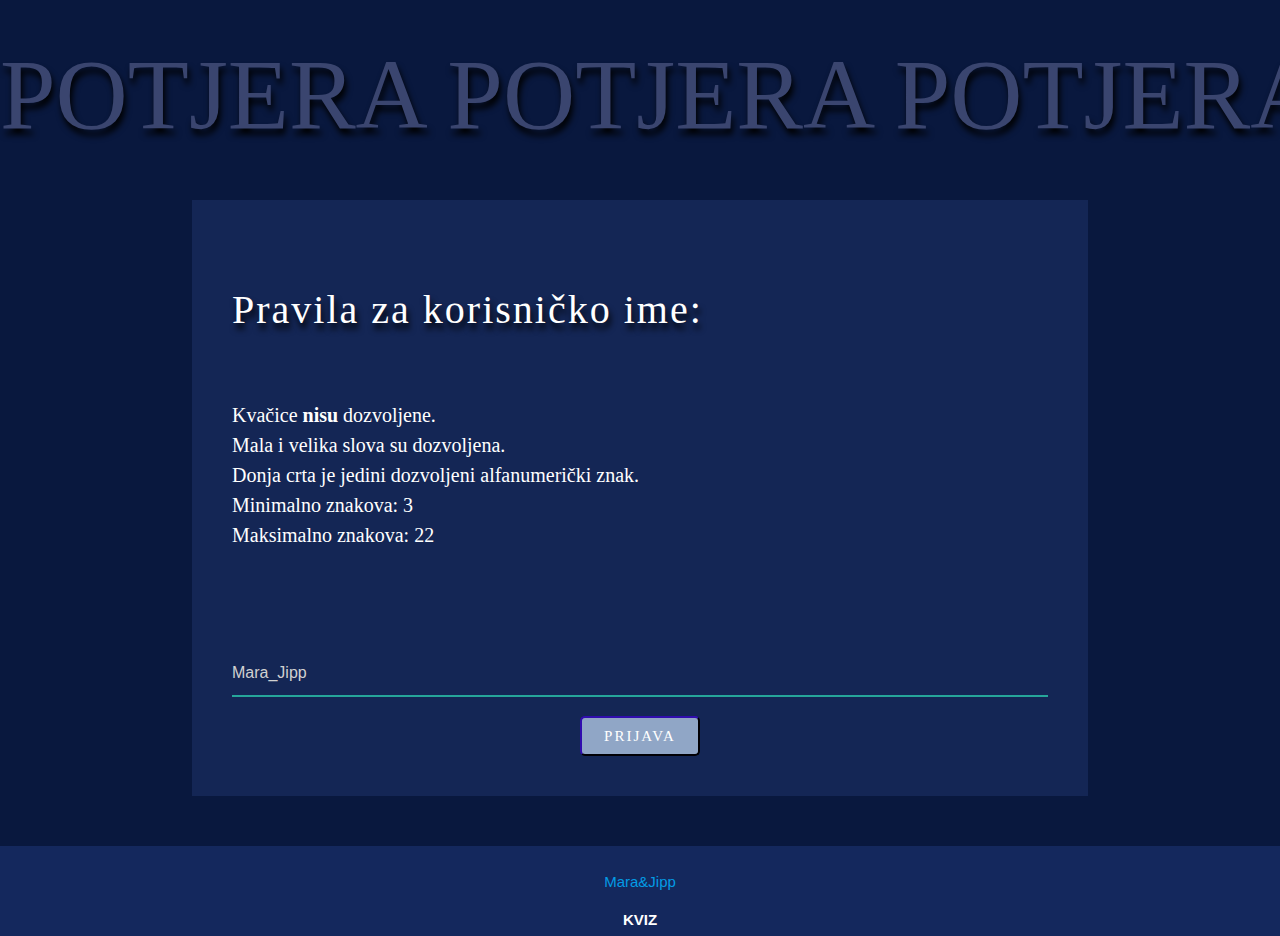
<file: index.html>
<!DOCTYPE html>
<html>

<head>
  <meta charset="utf-8">
  <meta name="viewport" content="width=device-width">
  <title>POTJERA - prijava</title>
  <link href="css/prijava.css" rel="stylesheet" type="text/css" />
  <link href="css/materialize.css" rel="stylesheet" type="text/css" />
  <link href="css/materialize.min.css" rel="stylesheet" type="text/css" />
  <link rel="shortcut icon" href="slike/ikona1.png" type="image/x-icon">
</head>

<body>
  <div class="marquee">
    <div class="traka">
      <div class="naslov">POTJERA POTJERA POTJERA POTJERA POTJERA POTJERA POTJERA POTJERA POTJERA POTJERA</div>
    </div>
  </div>

  <div class="container">
    <div class="prijava1">
      <p id="naslov1">Pravila za korisničko ime:</p>
      <ul>
        <li>Kvačice <b>nisu</b> dozvoljene.</li>
        <li>Mala i velika slova su dozvoljena.</li>
        <li>Donja crta je jedini dozvoljeni alfanumerički znak.</li>
        <li>Minimalno znakova: 3</li>
        <li>Maksimalno znakova: 22</li>
      </ul>
    </div>
    <div class="prijava2">
      <input id="kIme" placeholder="Mara_Jipp" onkeydown="jeLiEnter(event)">
      <button onclick=" prijava()" id="gumb">PRIJAVA</button>
    </div>
  </div>

  <div class="podnozje">
    <a href="oLovcima.html"><p id="tekstPodnozje">Mara&Jipp</p></a>
    <b>KVIZ</b>
  </div>
  <script src="js/prijava.js"></script>
  <script src="js/materialize.js"></script>
  <script src="js/materialize.min.js"></script>
</body>

</html>
</file>
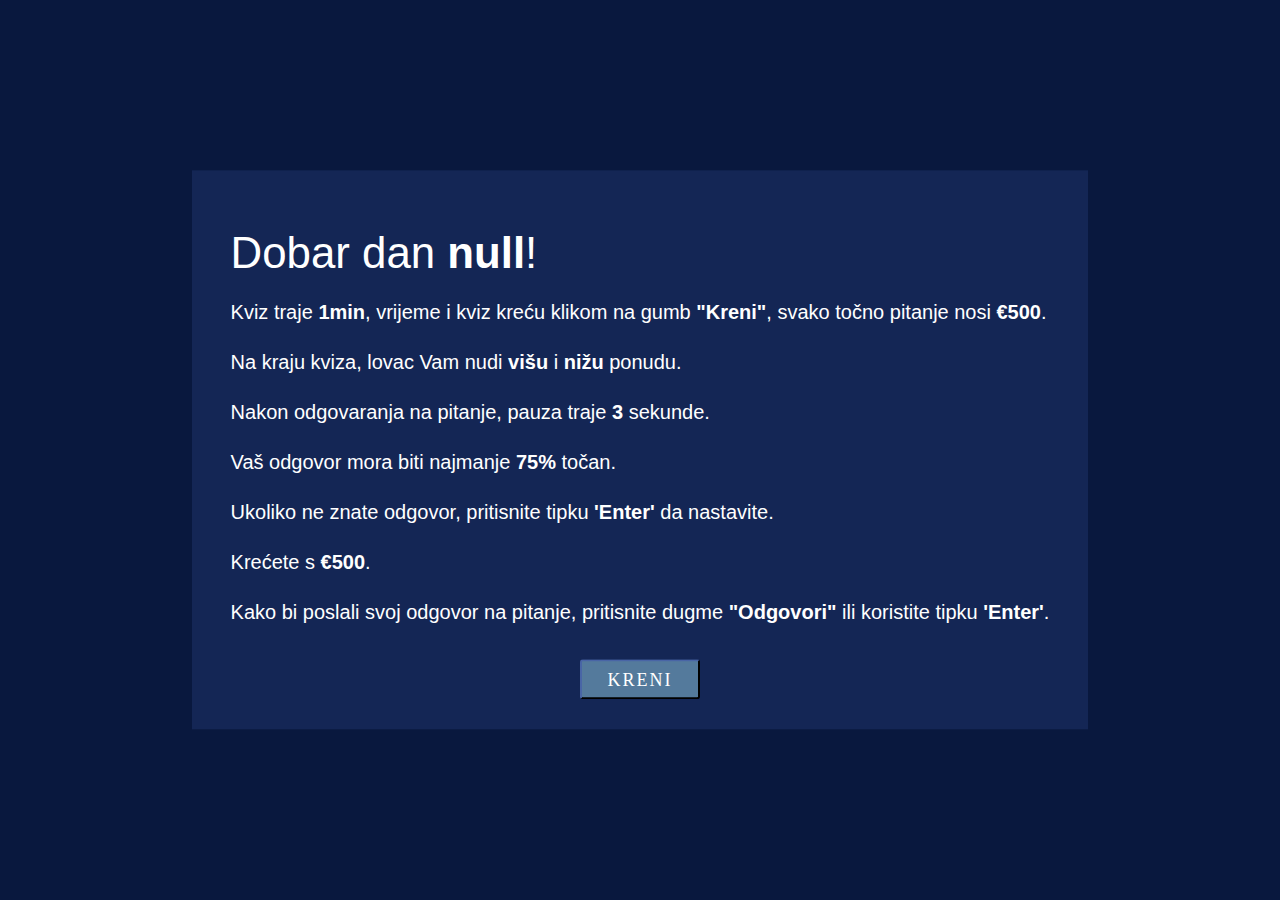
<file: kviz.html>
<!DOCTYPE html>
<html>

<head>
  <meta charset="utf-8">
  <meta name="viewport" content="width=device-width">
  <title>POTJERA - kviz</title>
  <link href="css/kviz.css" rel="stylesheet" type="text/css" />
  <link href="css/materialize.css" rel="stylesheet" type="text/css" />
  <link href="css/materialize.min.css" rel="stylesheet" type="text/css" />
  <link rel="shortcut icon" href="slike/ikona1.png" type="image/x-icon">
</head>

<body>
  <div class="container">
    <div id="informacije">
      <h3 id="pPozdrav"></h3>
      <p>Kviz traje <b>1min</b>, vrijeme i kviz kreću klikom na gumb <b>"Kreni"</b>, svako točno pitanje nosi
        <b>€500</b>.
      </p>
      <p>Na kraju kviza, lovac Vam nudi <b>višu</b> i <b>nižu</b> ponudu.</p>
      <p>Nakon odgovaranja na pitanje, pauza traje <b>3</b> sekunde.</p>
      <p>Vaš odgovor mora biti najmanje <b>75%</b> točan.</p>
      <p>Ukoliko ne znate odgovor, pritisnite tipku <b>'Enter'</b> da nastavite.</p>
      <p>Krećete s <b>€500</b>.</p>
      <p>Kako bi poslali svoj odgovor na pitanje, pritisnite dugme <b>"Odgovori"</b> ili koristite tipku <b>'Enter'</b>.
      </p>
      <center><button onclick="kviz();kreniVrijeme();" id="kreni">KRENI</button></center>
    </div>
    <div id="kviz" style="display: none;">
      <div id="ponude">
        <p id="visaPonuda"></p>
        <p id="nizaPonuda"></p>
        <p id="pPoruka"></p>
      </div>
      <div id="kvizIspitivanje">
        <p id="pPitanje"></p>
        <input id="odgovor" style="color: white;" placeholder="Odgovor..." onkeydown="jeLiEnter(event)">
        <p id="pNovac">Zarađeno: <b>500</b>€</p>
        <p id="stoperica">1:00</p>
        <p id="pStanje"></p>
        <button id="bOdgovor" onclick="provjera()">Odgovori</button>
      </div>
    </div>
  </div>

  <script src="js/kviz.js"></script>
  <script src="js/materialize.js"></script>
  <script src="js/materialize.min.js"></script>
</body>

</html>
</file>
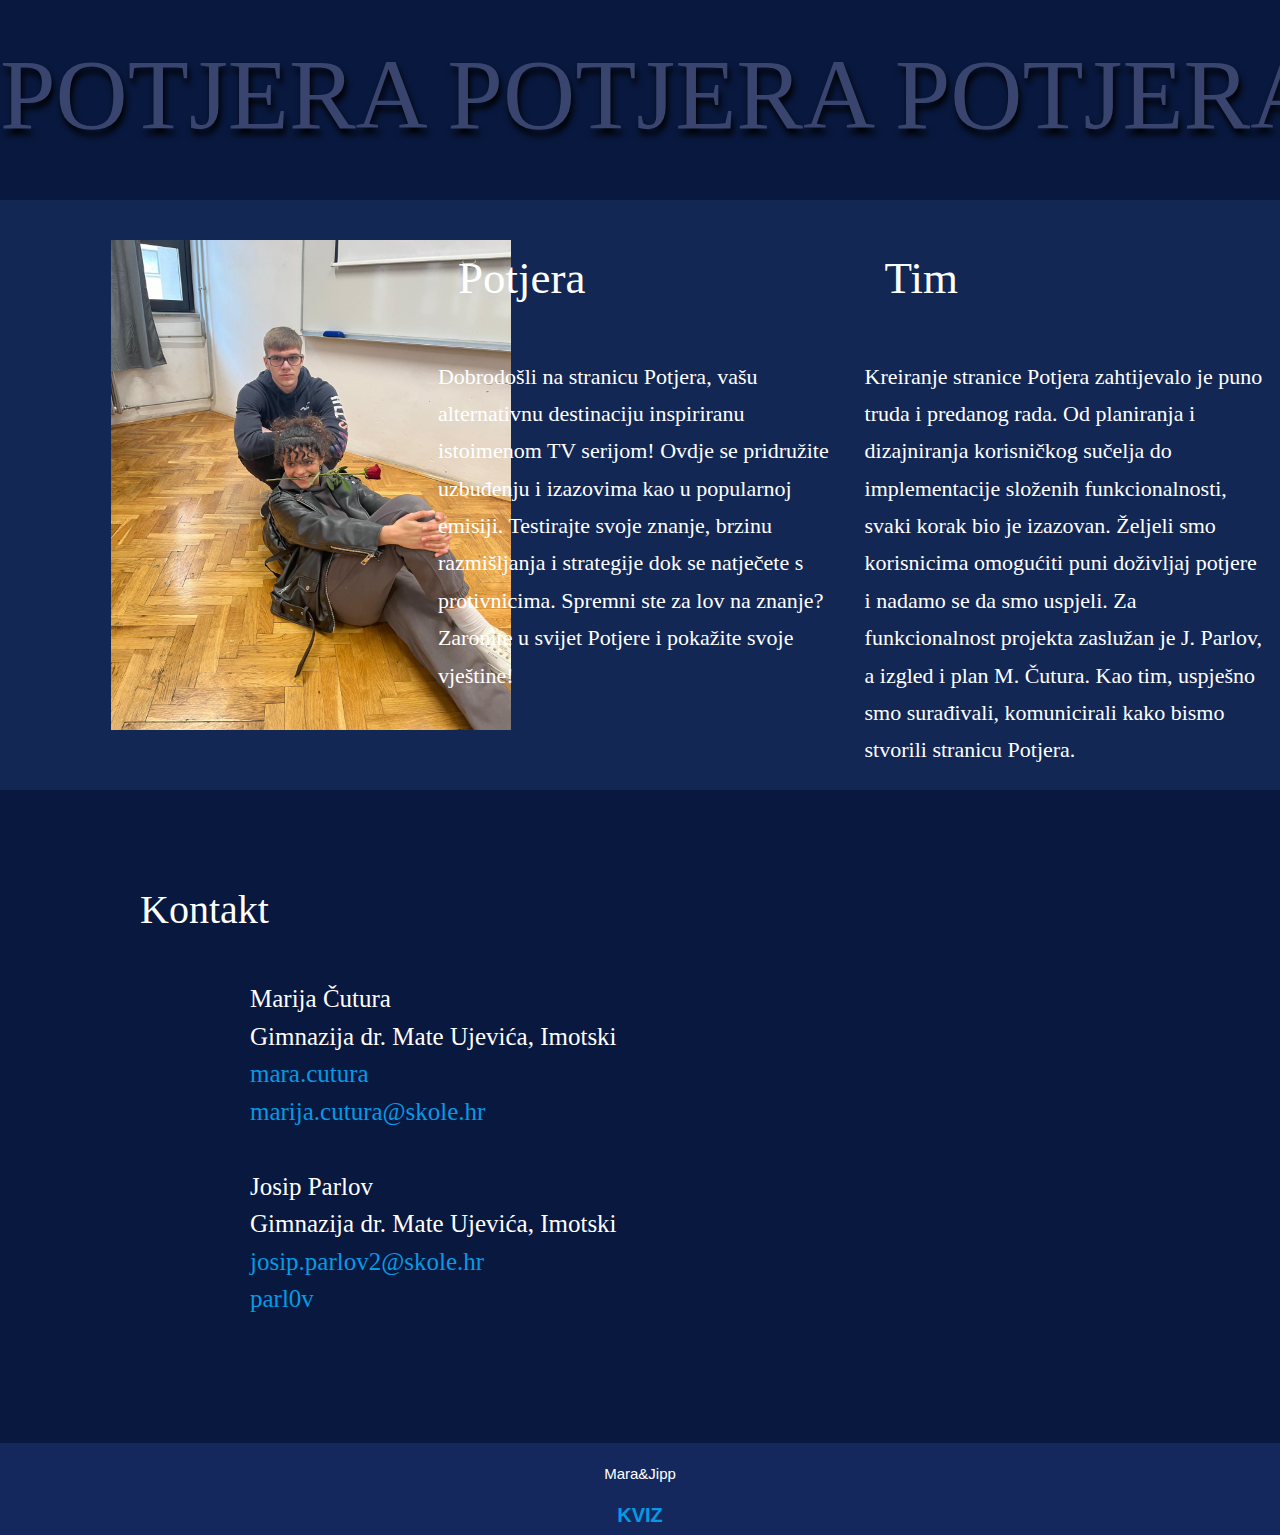
<file: oLovcima.html>
<!DOCTYPE html>
<html>

<head>
  <meta charset="utf-8">
  <meta name="viewport" content="width=device-width">
  <title>Lovci</title>
  <link href="css/oLovcima.css" rel="stylesheet" type="text/css" />
  <link href="css/materialize.css" rel="stylesheet" type="text/css" />
  <link href="css/materialize.min.css" rel="stylesheet" type="text/css" />
  <link rel="shortcut icon" href="slike/ikona1.png" type="image/x-icon">
</head>

<body>
  <div class="marquee">
    <div class="traka">
      <div class="naslov">POTJERA POTJERA POTJERA POTJERA POTJERA POTJERA POTJERA POTJERA POTJERA POTJERA</div>
    </div>
  </div>

  <div class="row">
    <div class="col s12 l4">
      <img id="lovci" src="slike/ruza.jpeg">
    </div>
    <div class="col s12 l4">
     <p id="naslov">Potjera</p>
      <p id="opis">Dobrodošli na stranicu Potjera, vašu alternativnu destinaciju inspiriranu istoimenom TV serijom! Ovdje se pridružite uzbuđenju i izazovima kao u popularnoj emisiji. Testirajte svoje znanje, brzinu razmišljanja i strategije dok se natječete s protivnicima. Spremni ste za lov na znanje? Zaronite u svijet Potjere i pokažite svoje vještine!</p>
    </div>
    <div class="col s12 l4">
      <p id="naslov">Tim</p>
          <p id="opis">Kreiranje stranice Potjera zahtijevalo je puno truda i predanog rada. Od planiranja i dizajniranja korisničkog sučelja do implementacije složenih funkcionalnosti, svaki korak bio je izazovan. Željeli smo korisnicima omogućiti puni doživljaj potjere i nadamo se da smo uspjeli. Za funkcionalnost projekta zaslužan je J. Parlov, a izgled i plan M. Čutura. Kao tim, uspješno smo surađivali, komunicirali kako bismo stvorili stranicu Potjera.</p>  
    </div>
  </div>

  <div class="kontakt">
    <p id="kontaktNaslov">Kontakt</p>
    <p id="textInformacije">
      Marija Čutura<br>
      Gimnazija dr. Mate Ujevića, Imotski<br>
      <a href="https://www.instagram.com/mara.cutura/" target="_blank">mara.cutura</a><br>
      <a href="mailto: marija.cutura@skole.hr" target="_blank">marija.cutura@skole.hr</a><br>
      <br>
      Josip Parlov
      <br>
      Gimnazija dr. Mate Ujevića, Imotski<br>
      <a href="mailto: josip.parlov2@skole.hr" target="_blank">josip.parlov2@skole.hr</a><br>
      <a href="https://github.com/parl0v" target="_blank">parl0v</a>
    </p>
  </div>

  <div class="podnozje">
    <p id="tekstPodnozje">Mara&Jipp</p>
    <a href="index.html" style="font-size:20px;"><b>KVIZ</b></a>
  </div>
  <script src="js/materialize.js"></script>
  <script src="js/materialize.min.js"></script>
</body>

</html>
</file>
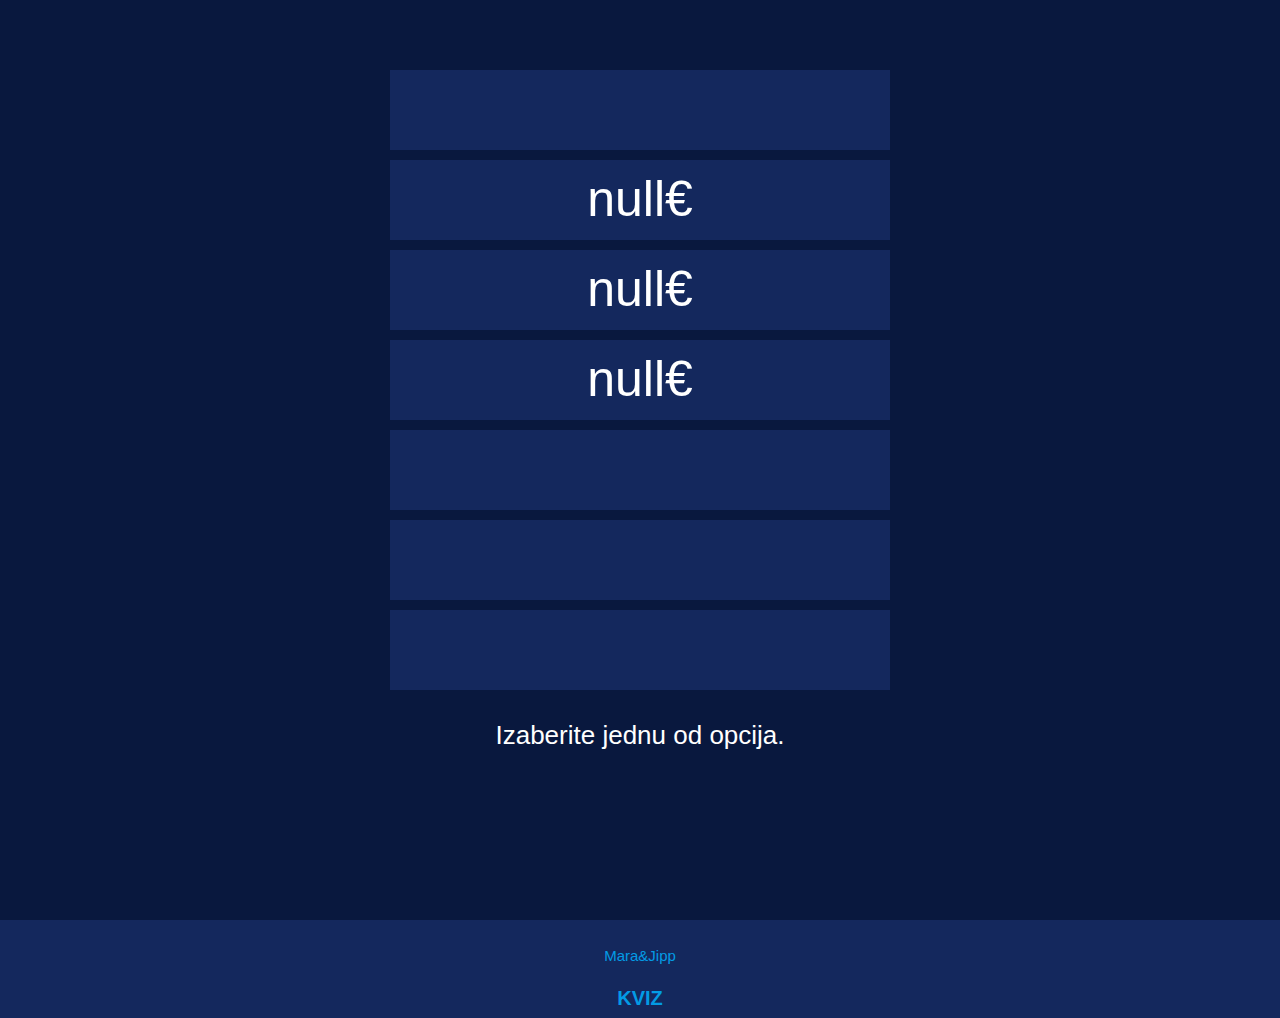
<file: ploca.html>
<!DOCTYPE html>
<html>

<head>
  <meta charset="utf-8">
  <meta name="viewport" content="width=device-width">
  <title>POTJERA - ploča</title>
  <link href="css/ploca.css" rel="stylesheet" type="text/css" />
  <link href="css/materialize.css" rel="stylesheet" type="text/css" />
  <link href="css/materialize.min.css" rel="stylesheet" type="text/css" />
  <link rel="shortcut icon" href="slike/ikona1.png" type="image/x-icon">
</head>

<body>
  <div class="ploča">
    <div class="tablice">
      <div class="tablica" id="tablica1"></div>
      <div class="tablica" id="tablica2"></div>
      <div class="tablica" id="tablica3"></div>
      <div class="tablica" id="tablica4"></div>
      <div class="tablica" id="tablica5"></div>
      <div class="tablica" id="tablica6"></div>
      <div class="tablica" id="tablica7"></div>
    </div>

    <!-- makni margin bottom možda -->
    <p id="pPitanje" style="margin-bottom: 220px;">Izaberite jednu od opcija.</p>

    <div class="opcije" id="idOpcije" style="display: none;">
      <button class="opcija" id="A" onclick="provjeri('A')"></button>
      <button class="opcija" id="B" onclick="provjeri('B')"></button>
      <button class="opcija" id="C" onclick="provjeri('C')"></button>
    </div>
    <!-- <button class="novo" onclick="novo()">Novo pitanje</button> -->
  </div>
  <div class="podnozje">
    <a href="oLovcima.html"><p id="tekstPodnozje">Mara&Jipp</p></a>
    <a href="index.html" style="font-size:20px;"><b>KVIZ</b></a>
  </div>
  <script src="js/ploca.js"></script>
  <script src="js/materialize.js"></script>
  <script src="js/materialize.min.js"></script>
</body>

</html>
</file>
<file: css/prijava.css>
body {
  background: #09183e;
  color: white;
}

#kIme {
  color: white;
}

.naslov {
  font-size: 100px;
  font-family: 'PT Serif', serif;
  color: #3a456f;
  text-shadow: 2px 6px 6px #000000;
  padding-top: 20px;
}

.marquee {
  position: relative;
  width: 100vw;
  max-width: 100%;
  height: 200px;
  overflow-x: hidden;
}

.traka {
  position: absolute;
  white-space: nowrap;
  will-change: transform;
  animation: marquee 12s linear infinite;
}

@keyframes marquee {
  from {
    transform: translateX(0);
  }

  to {
    transform: translateX(-50%);
  }
}


.container {
  padding-bottom: 30px;
  margin: 0 auto;
}

.prijava1,
.prijava2 {
  background-color: #142655;
}

.prijava1 {
  display: flex;
  flex-direction: column;
  align-items: left;
  justify-content: left;
  padding: 40px;
  width: 100 px;
  height: 100 px;
  box-sizing: border-box;
  font-family: 'PT Serif', serif;
  font-size: 20px;
}

.prijava2 {
  display: flex;
  flex-direction: column;
  align-items: center;
  justify-content: center;
  padding: 40px;
  width: 100 px;
  height: 120 px;
  box-sizing: border-box;
}

#naslov1 {
  font-size: 40px;
  font-family: 'PT Serif', serif;
  text-shadow: 2px 6px 6px #000000;
  color: #ffffff;
  letter-spacing: 2px;
}

#gumb {
  margin-top: 12px;
  width: 120px;
  height: 40px;
  padding-top: 5px;
  padding-bottom: 3px;
  color: white;
  background-color: #90a6c6;
  font-family: 'PT Serif', serif;
  font-size: 15px;
  letter-spacing: 2px;
  border-color: #19075a;
  border-radius: 5px;
}

@media (max-width: 768px) {
  .naslov {
    font-size: 72px;
  }

  #naslov1 {
    font-size: 24px;
  }

  ul {
    font-size: 16px;
  }

  .prijava1,
  .prijava2 {
    padding: 15px;
    font-size: 14px;
  }

  #gumb {
    width: 110px;
    height: 50px;
    font-size: 16px;
  }
}
.podnozje {
  position: static;
  display: inline-block;
  left: 0;
  width: 100%;
  padding-top: 10px;
  padding-bottom: 5px;
  background-color:  #14285d;
  color: white;
  text-align: center;
  margin-top:20px;
}

#tekstPodnozje
{
  font-size: 15px;
}
</file>
<file: css/kviz.css>
body {
  background: #09183e;
  color: white;
}

.container {
  position: absolute;
  top: 50%;
  left: 50%;
  transform: translate(-50%, -50%);
  padding: 30px;
  display: flex;
  flex-direction: column;
  align-items: center;
  justify-content: center;
  background-color:#142655;
}

#kreni {
  color: white;
  background-color: #547a9c;
  font-family: 'PT Serif', serif;
  font-size: 18px;
  letter-spacing: 2px;
  border-color: #243252;
  margin-top: 12px;
  width: 120px;
  height: 40px;
  padding-top: 5px;
  padding-bottom: 3px;
  border-radius: 3px;
}

#bOdgovor {
  color: white;
  background-color: #547a9c;
  font-family: 'PT Serif', serif;
  font-size: 18px;
  letter-spacing: 2px;
  border-color: #243252;
  margin-top: 12px;
  width: 120px;
  height: 40px;
  padding-top: 5px;
  padding-bottom: 3px;
  border-radius: 3px;
}

#pPitanje {
  font-size: 36px;
}

#informacije {
  font-size: 20px;
}
</file>
<file: css/oLovcima.css>
body {
  background: #09183e;
  color: white;
}

.row {
  background-color: #122754;
  height: 590px;
  margin: 0 auto;
}

.naslov {
  font-size: 100px;
  font-family: 'PT Serif', serif;
  color: #3a456f;
  text-shadow: 2px 6px 6px #000000;
  padding-top: 20px;
}

.marquee {
  position: relative;
  width: 100vw;
  max-width: 100%;
  height: 200px;
  overflow-x: hidden;
}

.traka {
  position: absolute;
  white-space: nowrap;
  will-change: transform;
  animation: marquee 12s linear infinite;
}

@keyframes marquee {
  from {
    transform: translateX(0);
  }

  to {
    transform: translateX(-50%);
  }
}

#lovci {
  height: 490px;
  width: 460px;
  padding-left: 60px;
  margin: 40px;
}

#naslov
{
  padding-left:20px;
  font-size:45px;
  font-family: 'PT Serif', serif;
}

#opis
{
  font-size: 22px;
  font-family: 'PT Serif', serif;
  width:400px;
  line-height: 1.7;
}

#textInformacije {
  font-size: 25px;
  margin-left: 150px;
  margin-right: 150px;
  font-family: 'PT Serif', serif;
}
#kontaktNaslov
{
  font-size: 40px;
  padding-left:40px;
  font-family: 'PT Serif', serif;
}
.kontakt
{
  padding-left:100px;
  padding-top:30px;
  padding-bottom:100px;
}

.podnozje {
  position: static;
  display: inline-block;
  left: 0;
  width: 100%;
  padding-top: 5px;
  padding-bottom: 5px;
  background-color: #14285d;
  color: white;
  text-align: center;
}

#tekstPodnozje
{
  font-size:15px;
}
</file>
<file: css/ploca.css>
body {
  background: #09183e;
  color: white;
}

.lovac,
.pogodak,
.tocno {
  color: black;
}

.lovac::first-letter {
  background-color: #e50105;

  font-weight: bold;
}

.pogodak {
  background-color: #0e7689;
}

.tocno {
  background-color: #3e9947
}

button {
  background-color: #738ab0;
  color: white;
}

.ploča {
  display: flex;
  flex-direction: column;
  align-items: center;
  justify-content: space-between;
  background-color: #09183e;
  padding: 70px;
  width: 100vw;
  height: 100vh;
  box-sizing: border-box;
}

.tablice {
  display: flex;
  flex-direction: column;
  gap: 10px;
  width: 80px;
  align-items: center;
}

.tablica {
  font-size: 50px;
  display: flex;
  align-items: center;
  justify-content: center;
  width: 500px;
  height: 80px;
  background-color: #14285d;
}

.opcije {
  display: flex;
  justify-content: center;
  width: 100%;
  margin-top: 5px;
  margin-bottom: 90px;
}

.novo {
  background-color: #a4bcdf;
}

.novo:hover {
  background-color: #90a6c6;
}

.opcija,
.novo {
  padding: 10px 10px;
  font-size: 20px;
  border: none;
  border-radius: 8px;
  cursor: pointer;
  transition: background-color 0.3s ease;
  max-width: 200px;
  margin: 0 10px 10px;
}

.opcija:enabled:hover {
  background-color: #0d448c;
  ;
}

.ponuda {
  width: 500px;
  height: 80px;
  background: none;
  border: none;
}

.ponuda:hover {
  background-color: #1e3799;
}

#pPitanje {
  font-size: 26px;
}

.korisnikPozicija {
  background-color: #143452;
}

.gotovoPolje {
  background-color: #03b5d3;
}

.lovacPolje {
  background-color: #fc0102;
}

.podnozje {
  position: static;
  display: inline-block;
  left: 0;
  width: 100%;
  padding-top: 10px;
  padding-bottom: 5px;
  background-color:  #14285d;
  color: white;
  text-align: center;
  margin-top:20px;
}

#tekstPodnozje
{
  font-size: 15px;
}
</file>
